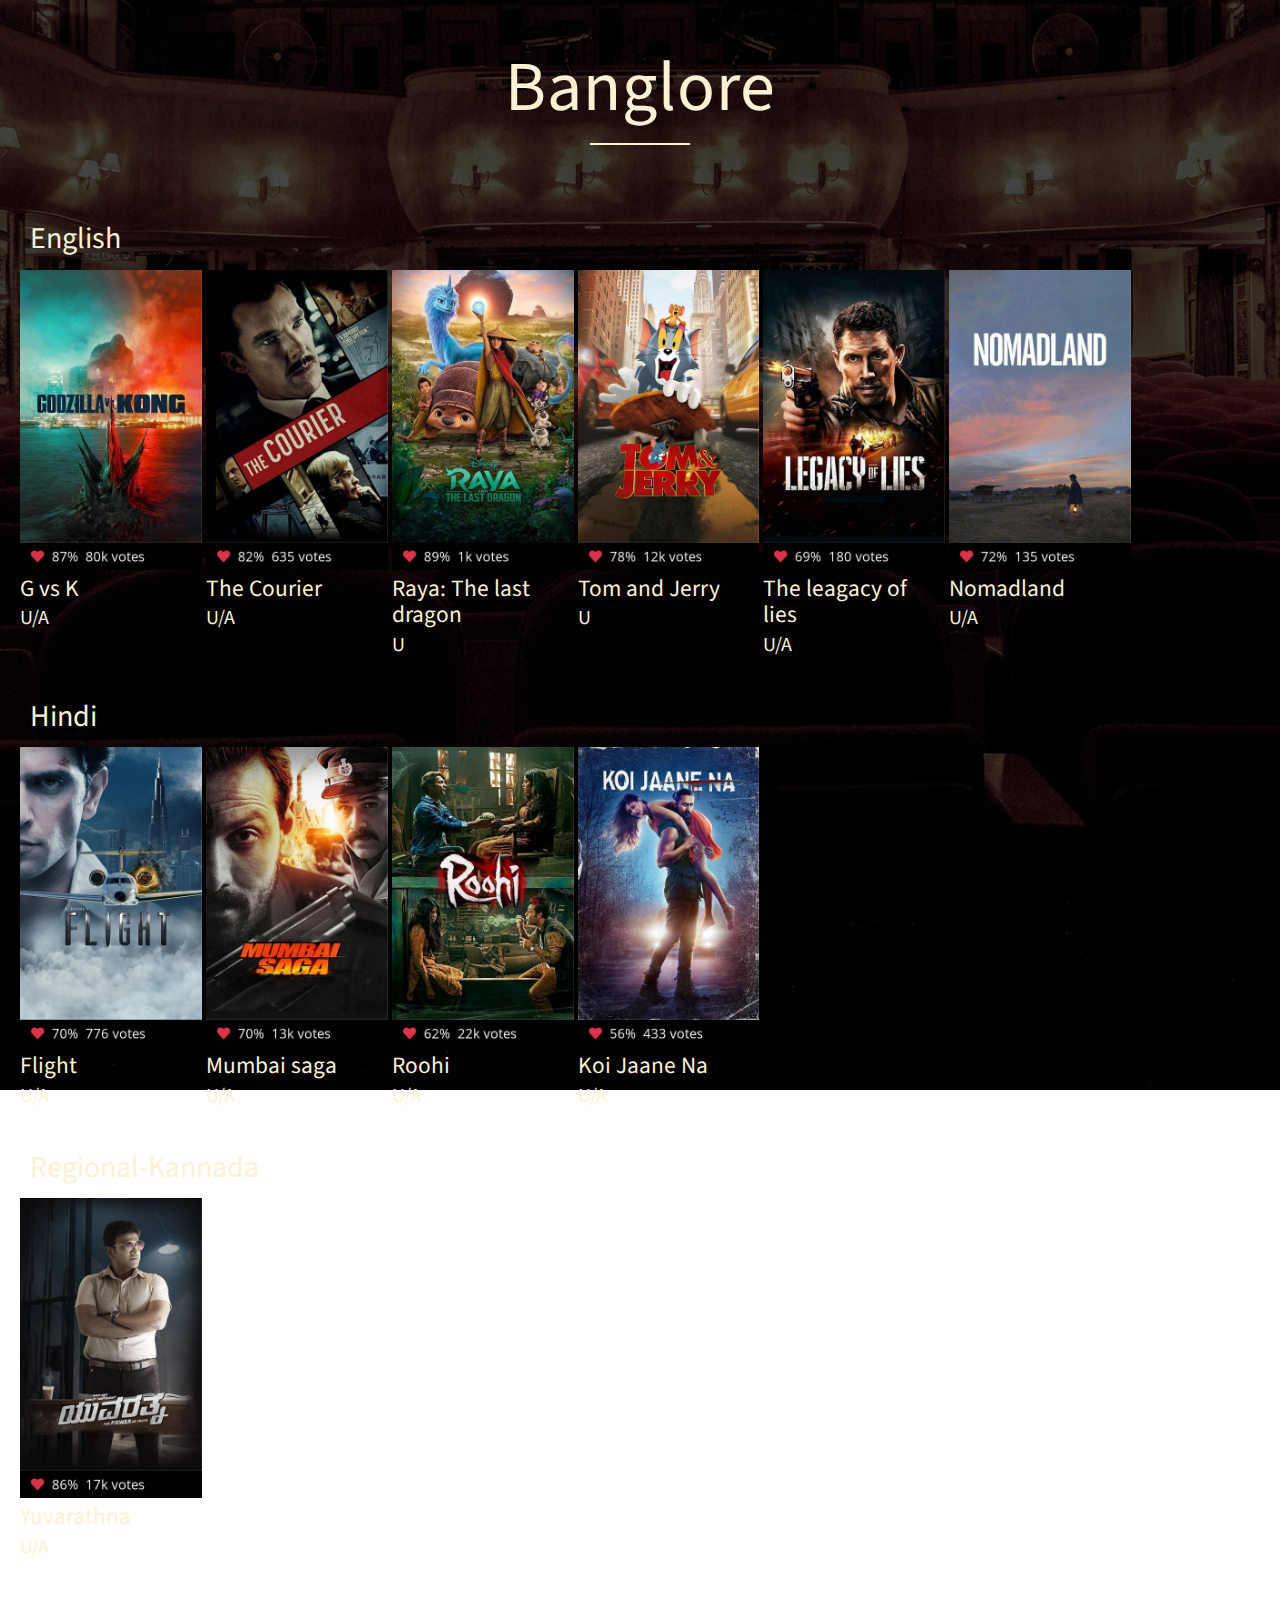
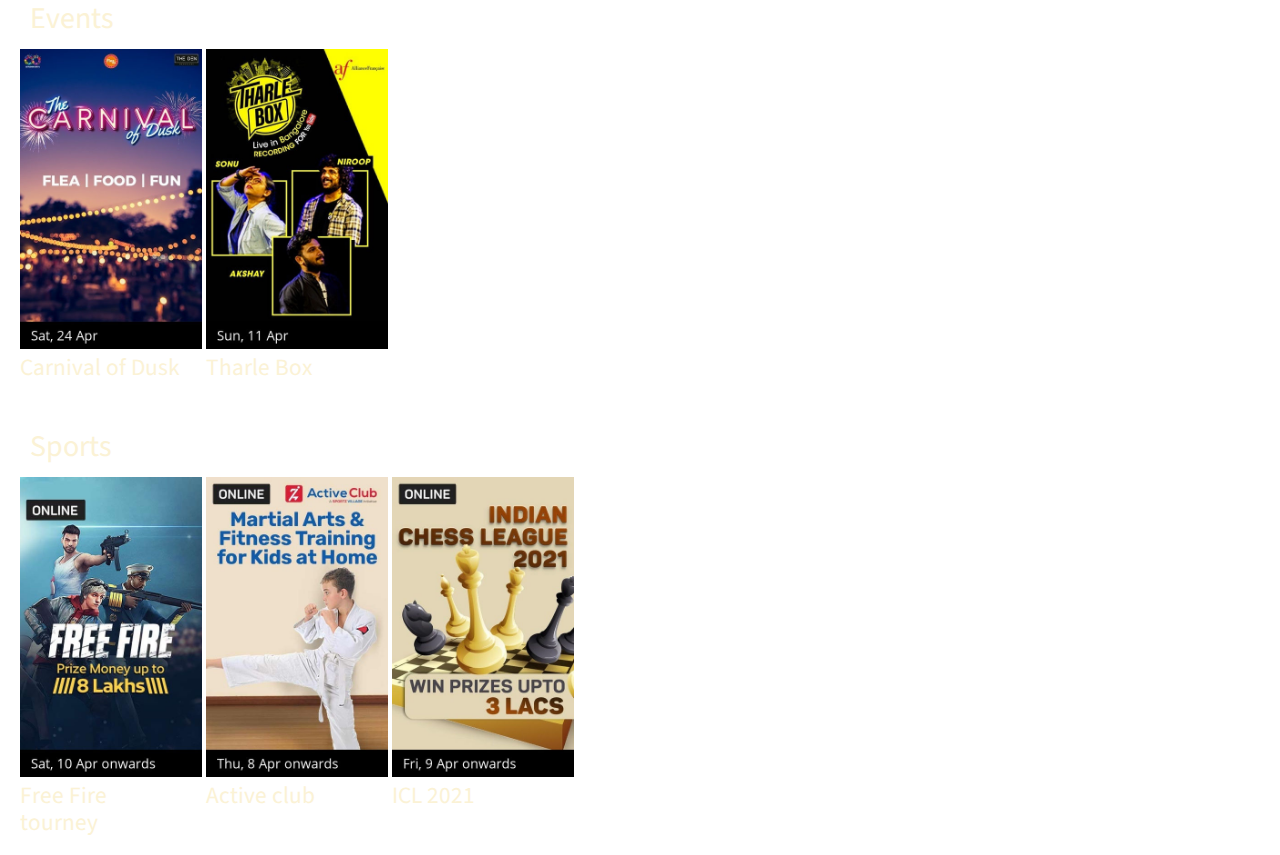
<file: project/ConDescend_bn.html>
<!DOCTYPE html>
<html>
    <head>
        <title>
            ConDescend
        </title>
        <link rel="stylesheet" type="text/css" href="./css/grid.css">
        <link rel="stylesheet" type="text/css" href="./css/normalize.css">
        <link rel="stylesheet" type="text/css" href="./css/Condescend_bn.css">
        <link href="https://fonts.googleapis.com/css2?family=Source+Sans+Pro:ital,wght@1,200;1,400;1,600;1,900&display=swap" rel="stylesheet">
    </head>
    <body>
        <div class="hi">
        <h1>Banglore</h1>
        </div>
        <section class="row">
        <h2>&emsp;English</h2>
        <div class="col span-1-of-7">
            <a href="./ConDescend_sb.html"><img src="./css/img/et00122511-kllrqaqalq-portrait.jpg" class="eng"></a>
            <h3>G vs K</h3><br>
            U/A
        </div>
        <div class="col span-1-of-7">
            <a href="./ConDescend_sb.html"><img src="./css/img/et00137324-ugaglatacq-portrait.jpg" class="eng"></a>
            <h3>The Courier</h3><br>
            U/A
        </div>
        <div class="col span-1-of-7">
            <a href="./ConDescend_sb.html"><img src="./css/img/et00145984-bbfzgadnvz-portrait.jpg" class="eng"></a>
            <h3>Raya: The last dragon</h3><br>
            U
        </div>
        <div class="col span-1-of-7">
            <a href="./ConDescend_sb.html"><img src="./css/img/et00300988-wybgtxuznr-portrait.jpg" class="eng"></a>
            <h3>Tom and Jerry</h3><br>
            U
        </div>
        <div class="col span-1-of-7">
            <a href="./ConDescend_sb.html"><img src="./css/img/et00307569-jbhdcbucfl-portrait.jpg" class="eng"></a>
            <h3>The leagacy of lies</h3><br>
            U/A
        </div>
        <div class="col span-1-of-7">
            <a href="./ConDescend_sb.html"><img src="./css/img/et00308823-hhbwjmutnl-portrait.jpg" class="eng"></a>
            <h3>Nomadland</h3><br>
            U/A
        </div>
        </section>
        <section class="row">
            <h2>
                &emsp;Hindi
            </h2>
            <div class="col span-1-of-7">
                <a href="./ConDescend_sb.html"><img src="./css/img/et00307035-xmurvkxqfw-portrait.jpg" class="eng"></a>
                <h3>Flight</h3><br>
                U/A
            </div>
            <div class="col span-1-of-7">
                <a href="./ConDescend_sb.html"><img src="./css/img/et00105043-unfhlaxnch-portrait.jpg" class="eng"></a>
                <h3>Mumbai saga</h3><br>
                U/A
            </div>
            <div class="col span-1-of-7">
                <a href="./ConDescend_sb.html"><img src="./css/img/et00099813-gzbhpmzunw-portrait.jpg" class="eng"></a>
                <h3>Roohi</h3><br>
                U/A

            </div>
            <div class="col span-1-of-7">
                <a href="./ConDescend_sb.html"><img src="./css/img/et00301894-fuajcgyhjf-portrait.jpg" class="eng"></a>
                <h3>Koi Jaane Na</h3><br>
                U/A
            </div>
        </section>
        <section class="row">
            <h2>
                &emsp;Regional-Kannada
            </h2>
            <div class="col span-1-of-7">
                <a href="./ConDescend_sb.html"><img src="./css/img/y.jpg" class="eng"></a>
                <h3>Yuvarathna</h3><br>
                U/A
            </div>
            
        </section>
        <section class="row">
            <h2>
                &emsp;Events
            </h2>
            <div class="col span-1-of-7">
                <a href="./ConDescend_sb.html"><img src="./css/img/dd.jpg" class="eng"></a>
                <h3>Carnival of Dusk<br>
                
            </div>
            <div class="col span-1-of-7">
                <a href="./ConDescend_sb.html"><img src="./css/img/dd1.jpg" class="eng"></a>
                <h3>Tharle Box</h3><br>
                
            </div>
            
        </section>
        <section class="row">
            <h2>
                &emsp;Sports
            </h2>
            <div class="col span-1-of-7">
                <a href="./ConDescend_sb.html"><img src="./css/img/vv.jpg" class="eng"></a>
                <h3>Free Fire tourney</h3><br>
            </div>
            <div class="col span-1-of-7">
                <a href="./ConDescend_sb.html"><img src="./css/img/vv1.jpg" class="eng"></a>
                <h3>Active club</h3><br>
                
            </div>
            <div class="col span-1-of-7">
                <a href="./ConDescend_sb.html"><img src="./css/img/cc.jpg" class="eng"></a>
                <h3>ICL 2021</h3><br>
                
            </div>
            
        </section>
    </body>
</html>
</file>
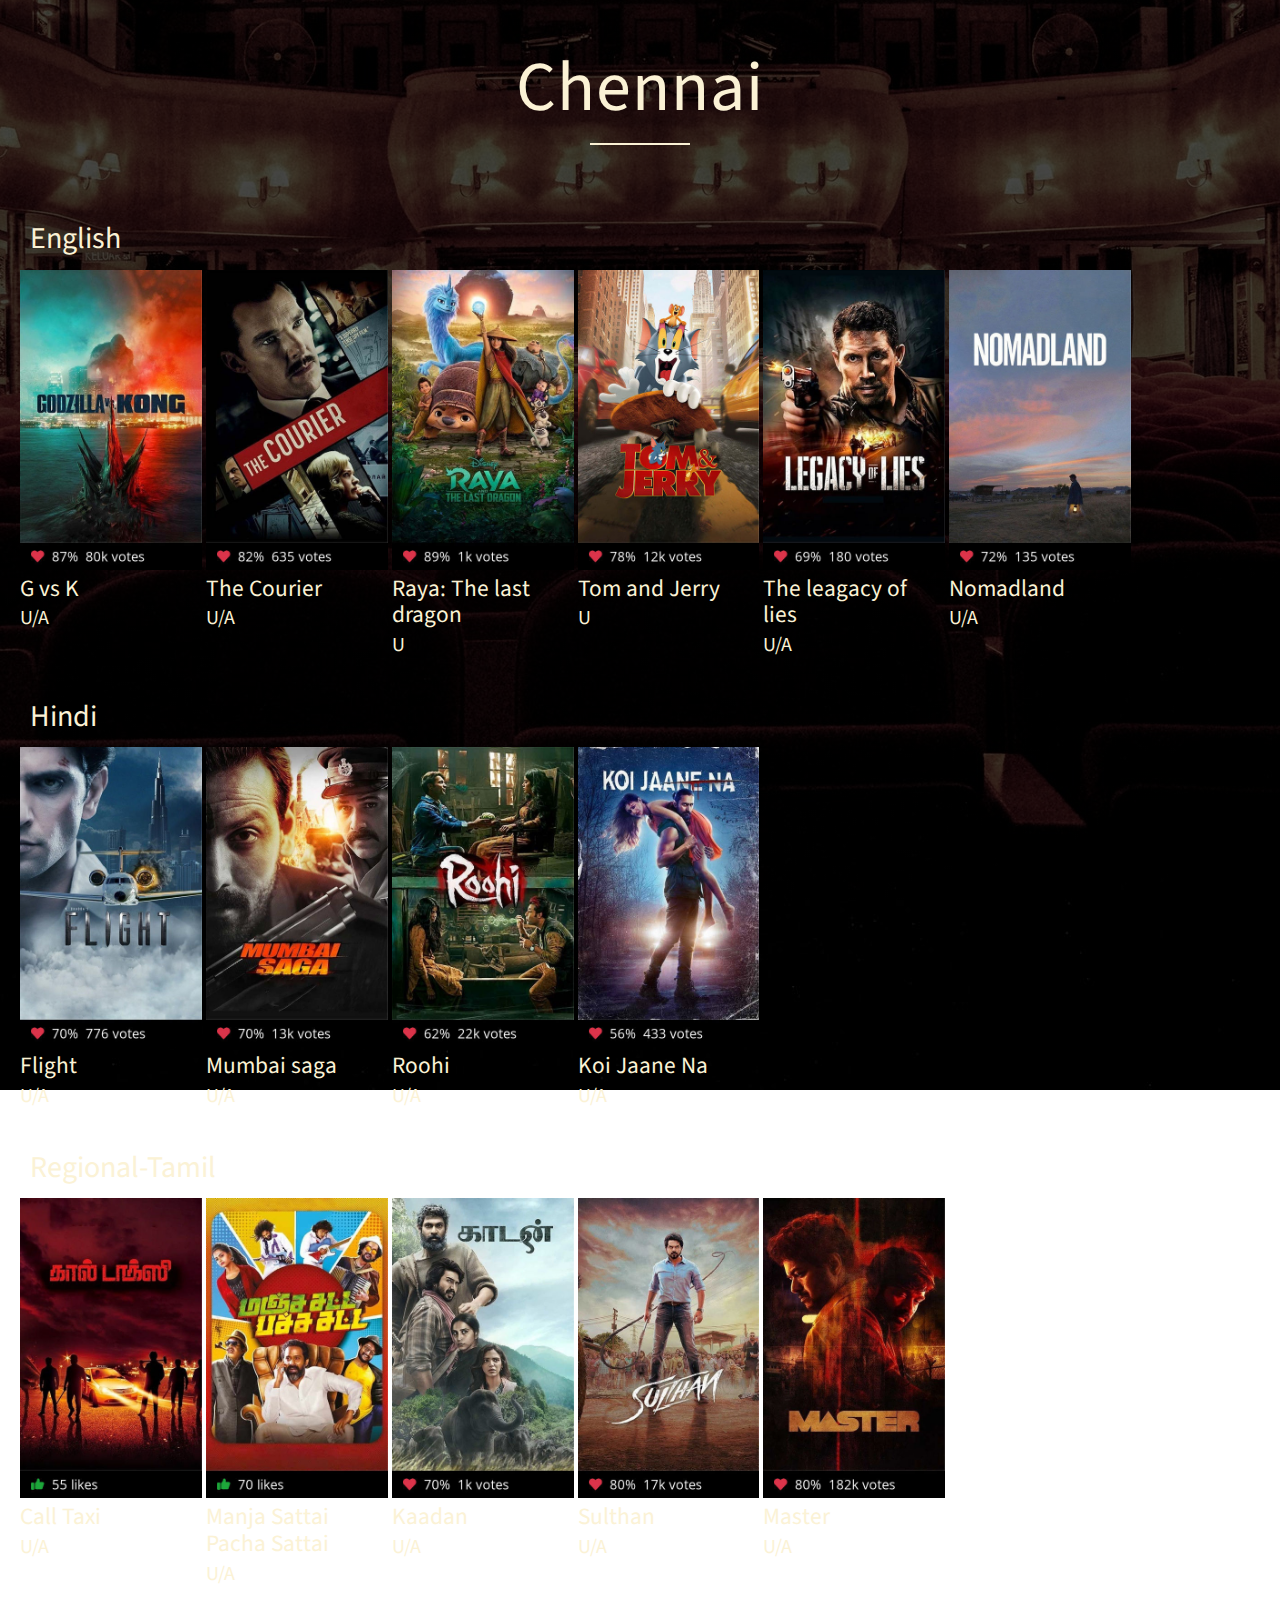
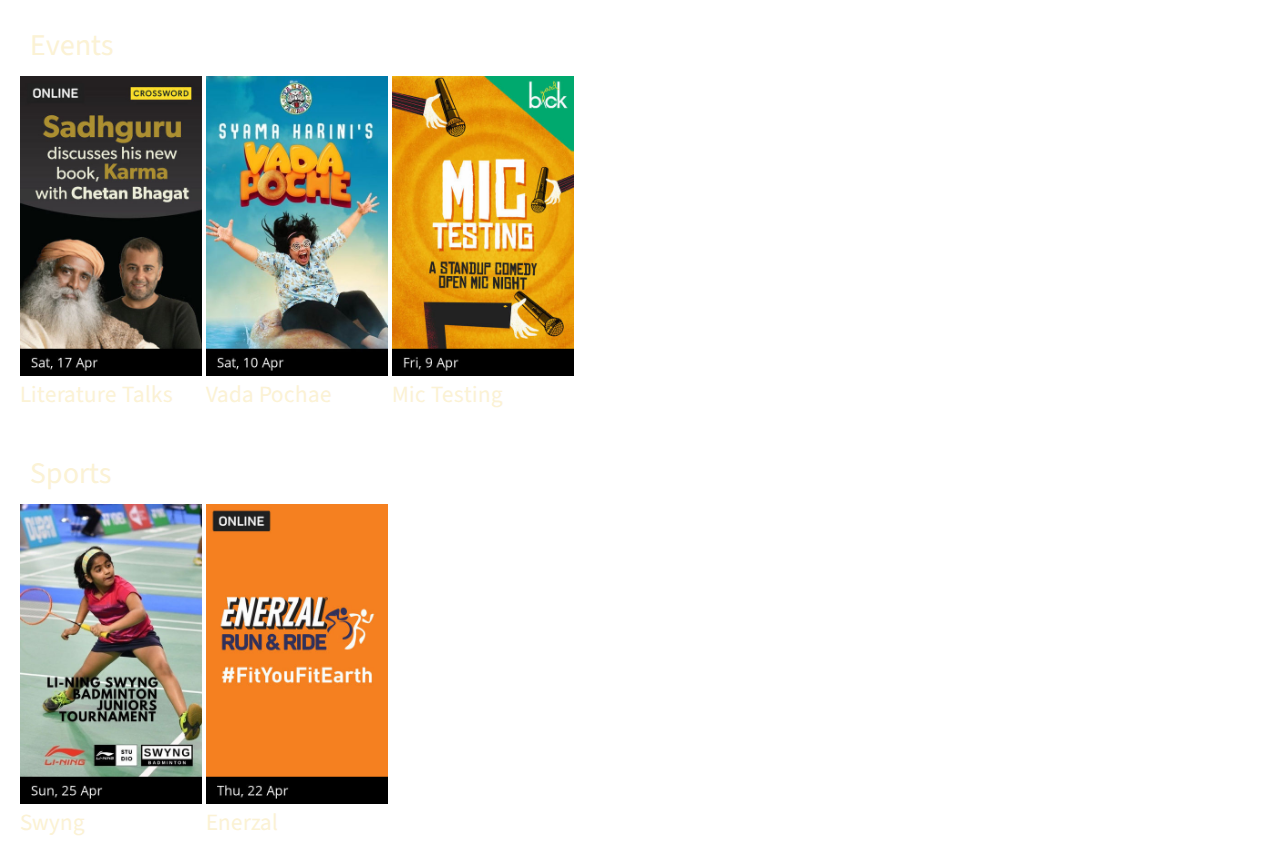
<file: project/ConDescend_ch.html>
<!DOCTYPE html>
<html>
    <head>
        <title>
            ConDescend
        </title>
        <link rel="stylesheet" type="text/css" href="./css/grid.css">
        <link rel="stylesheet" type="text/css" href="./css/normalize.css">
        <link rel="stylesheet" type="text/css" href="./css/Condescend_ch.css">
        <link href="https://fonts.googleapis.com/css2?family=Source+Sans+Pro:ital,wght@1,200;1,400;1,600;1,900&display=swap" rel="stylesheet">
    </head>
    <body>
        <div class="hi">
        <h1>Chennai</h1>
        </div>
        <section class="row">
        <h2>&emsp;English</h2>
        <div class="col span-1-of-7">
            <a href="./ConDescend_sb.html"><img src="./css/img/et00122511-kllrqaqalq-portrait.jpg" class="eng"></a>
            <h3>G vs K</h3><br>
            U/A
        </div>
        <div class="col span-1-of-7">
            <a href="./ConDescend_sb.html"><img src="./css/img/et00137324-ugaglatacq-portrait.jpg" class="eng"></a>
            <h3>The Courier</h3><br>
            U/A
        </div>
        <div class="col span-1-of-7">
            <a href="./ConDescend_sb.html"><img src="./css/img/et00145984-bbfzgadnvz-portrait.jpg" class="eng"></a>
            <h3>Raya: The last dragon</h3><br>
            U
        </div>
        <div class="col span-1-of-7">
            <a href="./ConDescend_sb.html"><img src="./css/img/et00300988-wybgtxuznr-portrait.jpg" class="eng"></a>
            <h3>Tom and Jerry</h3><br>
            U
        </div>
        <div class="col span-1-of-7">
            <a href="./ConDescend_sb.html"><img src="./css/img/et00307569-jbhdcbucfl-portrait.jpg" class="eng"></a>
            <h3>The leagacy of lies</h3><br>
            U/A
        </div>
        <div class="col span-1-of-7">
            <a href="./ConDescend_sb.html"><img src="./css/img/et00308823-hhbwjmutnl-portrait.jpg" class="eng"></a>
            <h3>Nomadland</h3><br>
            U/A
        </div>
        </section>
        <section class="row">
            <h2>
                &emsp;Hindi
            </h2>
            <div class="col span-1-of-7">
                <a href="./ConDescend_sb.html"><img src="./css/img/et00307035-xmurvkxqfw-portrait.jpg" class="eng"></a>
                <h3>Flight</h3><br>
                U/A
            </div>
            <div class="col span-1-of-7">
                <a href="./ConDescend_sb.html"><img src="./css/img/et00105043-unfhlaxnch-portrait.jpg" class="eng"></a>
                <h3>Mumbai saga</h3><br>
                U/A
            </div>
            <div class="col span-1-of-7">
                <a href="./ConDescend_sb.html"><img src="./css/img/et00099813-gzbhpmzunw-portrait.jpg" class="eng"></a>
                <h3>Roohi</h3><br>
                U/A
            </div>
            <div class="col span-1-of-7">
                <a href="./ConDescend_sb.html"><img src="./css/img/et00301894-fuajcgyhjf-portrait.jpg" class="eng"></a>
                <h3>Koi Jaane Na</h3><br>
                U/A
            </div>
        </section>
        <section class="row">
            <h2>
                &emsp;Regional-Tamil
            </h2>
            <div class="col span-1-of-7">
                <a href="./ConDescend_sb.html"><img src="./css/img/4.jpg" class="eng"></a>
                <h3>Call Taxi</h3><br>
                U/A
            </div>
            <div class="col span-1-of-7">
                <a href="./ConDescend_sb.html"><img src="./css/img/3.jpg" class="eng"></a>
                <h3>Manja Sattai Pacha Sattai</h3><br>
                U/A
            </div>
            <div class="col span-1-of-7">
                <a href="./ConDescend_sb.html"><img src="./css/img/2.jpg" class="eng"></a>
                <h3>Kaadan</h3><br>
                U/A
            </div>
            <div class="col span-1-of-7">
                <a href="./ConDescend_sb.html"><img src="./css/img/1.jpg" class="eng"></a>
                <h3>Sulthan</h3><br>
                U/A
            </div>
            <div class="col span-1-of-7">
                <a href="./ConDescend_sb.html"><img src="./css/img/5.jpg" class="eng"></a>
                <h3>Master</h3><br>
                U/A
            </div>
        </section>
        <section class="row">
            <h2>
                &emsp;Events
            </h2>
            <div class="col span-1-of-7">
                <a href="./ConDescend_sb.html"><img src="./css/img/tt.jpg" class="eng"></a>
                <h3>Literature Talks</h3><br>
                
            </div>
            <div class="col span-1-of-7">
                <a href="./ConDescend_sb.html"><img src="./css/img/tt1.jpg" class="eng"></a>
                <h3>Vada Pochae</h3><br>
                
            </div>
            <div class="col span-1-of-7">
                <a href="./ConDescend_sb.html"><img src="./css/img/tt2.jpg" class="eng"></a>
                <h3>Mic Testing</h3><br>
                
            </div>
            
        </section>
        <section class="row">
            <h2>
                &emsp;Sports
            </h2>
            <div class="col span-1-of-7">
                <a href="./ConDescend_sb.html"><img src="./css/img/gg.jpg" class="eng"></a>
                <h3>Swyng</h3><br>
            </div>
            <div class="col span-1-of-7">
                <a href="./ConDescend_sb.html"><img src="./css/img/gg1.jpg" class="eng"></a>
                <h3>Enerzal</h3><br>
                
            </div>
    </body>
</html>
</file>
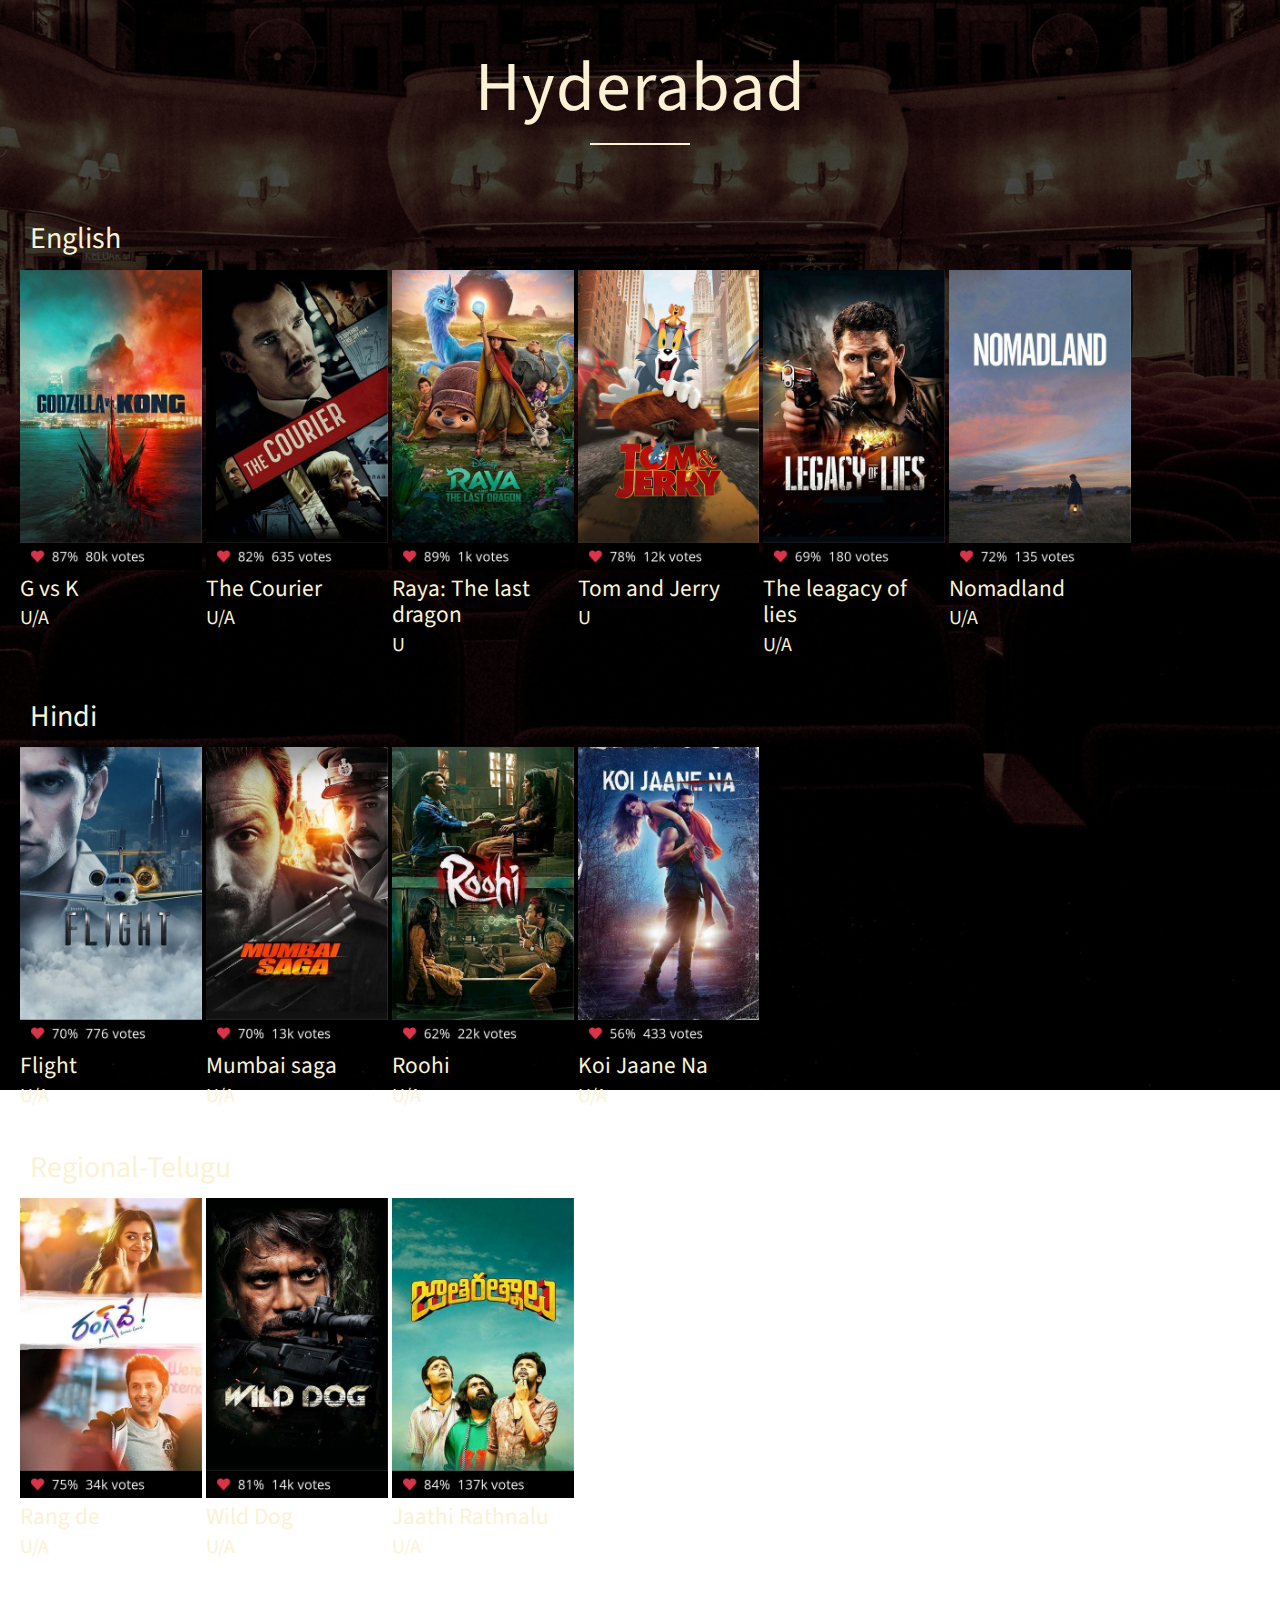
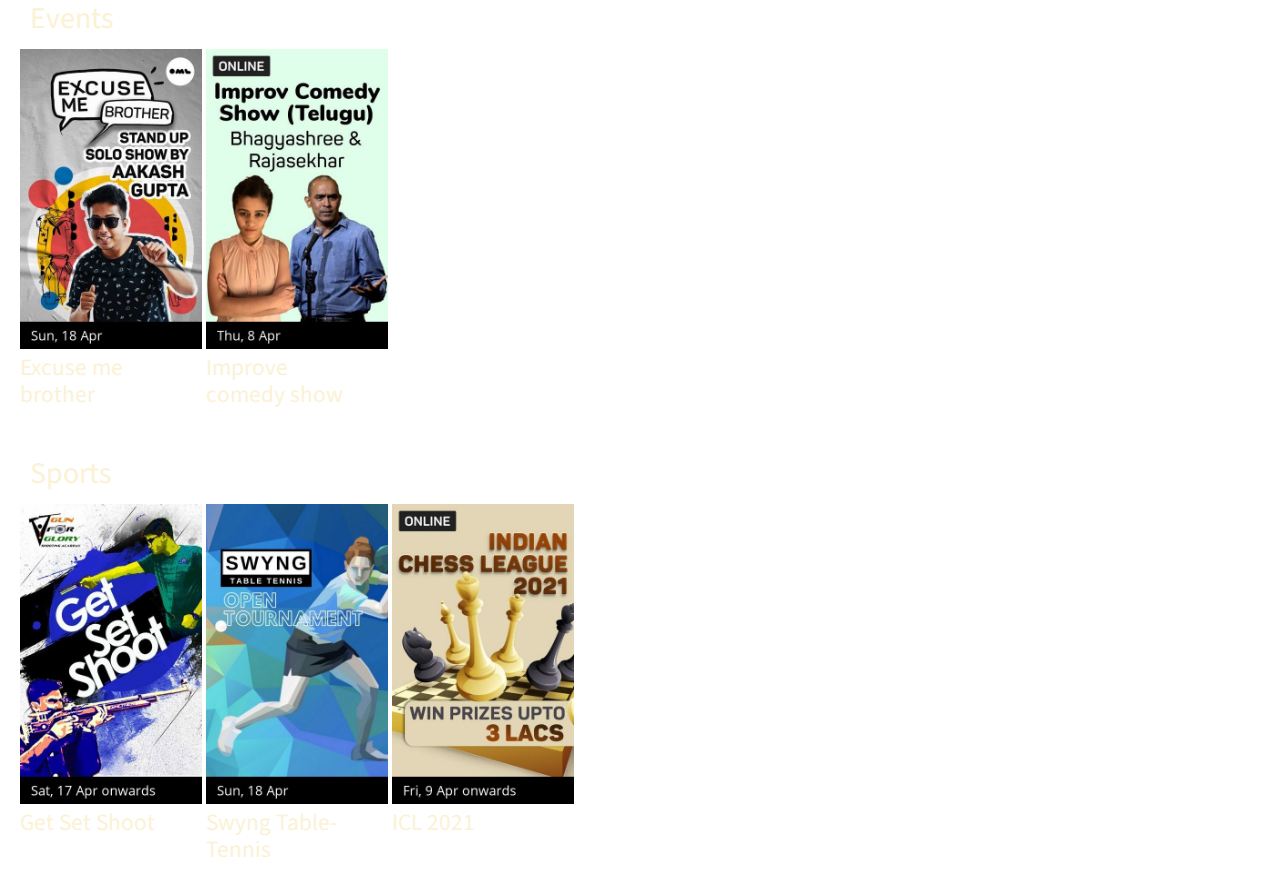
<file: project/Condescend_hy.html>
<!DOCTYPE html>
<html>
    <head>
        <title>
            ConDescend
        </title>
        <link rel="stylesheet" type="text/css" href="./css/grid.css">
        <link rel="stylesheet" type="text/css" href="./css/normalize.css">
        <link rel="stylesheet" type="text/css" href="./css/Condescend_hy.css">
        <link href="https://fonts.googleapis.com/css2?family=Source+Sans+Pro:ital,wght@1,200;1,400;1,600;1,900&display=swap" rel="stylesheet">
    </head>
    <body>
        <div class="hi">
            
        <h1>Hyderabad</h1>
        </div>    
        <section class="row">
        <h2>&emsp;English</h2>
        <div class="col span-1-of-7">
            <a href="./ConDescend_sb.html"><img src="./css/img/et00122511-kllrqaqalq-portrait.jpg" class="eng"></a>
            <h3>G vs K</h3><br>
            U/A
        </div>
        <div class="col span-1-of-7">
            <a href="./ConDescend_sb.html"><img src="./css/img/et00137324-ugaglatacq-portrait.jpg" class="eng"></a>
            <h3>The Courier</h3><br>
            U/A
        </div>
        <div class="col span-1-of-7">
            <a href="./ConDescend_sb.html"><img src="./css/img/et00145984-bbfzgadnvz-portrait.jpg" class="eng"></a>
            <h3>Raya: The last dragon</h3><br>
            U
        </div>
        <div class="col span-1-of-7">
            <a href="./ConDescend_sb.html"><img src="./css/img/et00300988-wybgtxuznr-portrait.jpg" class="eng"></a>
            <h3>Tom and Jerry</h3><br>
            U
        </div>
        <div class="col span-1-of-7">
            <a href="./ConDescend_sb.html"><img src="./css/img/et00307569-jbhdcbucfl-portrait.jpg" class="eng"></a>
            <h3>The leagacy of lies</h3><br>
            U/A
        </div>
        <div class="col span-1-of-7">
            <a href="./ConDescend_sb.html"><img src="./css/img/et00308823-hhbwjmutnl-portrait.jpg" class="eng"></a>
            <h3>Nomadland</h3><br>
            U/A
        </div>
        </section>
        <section class="row">
            <h2>
                &emsp;Hindi
            </h2>
            <div class="col span-1-of-7">
                <a href="./ConDescend_sb.html"><img src="./css/img/et00307035-xmurvkxqfw-portrait.jpg" class="eng"></a>
                <h3>Flight</h3><br>
                U/A
            </div>
            <div class="col span-1-of-7">
                <a href="./ConDescend_sb.html"><img src="./css/img/et00105043-unfhlaxnch-portrait.jpg" class="eng"></a>
                <h3>Mumbai saga</h3><br>
                U/A
            </div>
            <div class="col span-1-of-7">
                <a href="./ConDescend_sb.html"><img src="./css/img/et00099813-gzbhpmzunw-portrait.jpg" class="eng"></a>
                <h3>Roohi</h3><br>
                U/A
            </div>
            <div class="col span-1-of-7">
                <a href="./ConDescend_sb.html"><img src="./css/img/et00301894-fuajcgyhjf-portrait.jpg" class="eng"></a>
                <h3>Koi Jaane Na</h3><br>
                U/A
            </div>
        </section>
        <section class="row">
            <h2>
                &emsp;Regional-Telugu
            </h2>
            <div class="col span-1-of-7">
                <a href="./ConDescend_sb.html"><img src="./css/img/a.jpg" class="eng"></a>
                <h3>Rang de</h3><br>
                U/A
            </div>
            <div class="col span-1-of-7">
                <a href="./ConDescend_sb.html"><img src="./css/img/b.jpg" class="eng"></a>
                <h3>Wild Dog</h3><br>
                U/A
            </div>
            <div class="col span-1-of-7">
                <a href="./ConDescend_sb.html"><img src="./css/img/c.jpg" class="eng"></a>
                <h3>Jaathi Rathnalu</h3><br>
                U/A
            </div>
            
        </section>
        <section class="row">
            <h2>
                &emsp;Events
            </h2>
            <div class="col span-1-of-7">
                <a href="./ConDescend_sb.html"><img src="./css/img/hh.jpg" class="eng"></a>
                <h3>Excuse me brother<br>
                
            </div>
            <div class="col span-1-of-7">
                <a href="./ConDescend_sb.html"><img src="./css/img/hh1.jpg" class="eng"></a>
                <h3>Improve comedy show</h3><br>
                
            </div>
            
        </section>
        <section class="row">
            <h2>
                &emsp;Sports
            </h2>
            <div class="col span-1-of-7">
                <a href="./ConDescend_sb.html"><img src="./css/img/aa.jpg" class="eng"></a>
                <h3>Get Set Shoot</h3><br>
            </div>
            <div class="col span-1-of-7">
                <a href="./ConDescend_sb.html"><img src="./css/img/bb.jpg" class="eng"></a>
                <h3>Swyng Table-Tennis</h3><br>
                
            </div>
            <div class="col span-1-of-7">
                <a href="./ConDescend_sb.html"><img src="./css/img/cc.jpg" class="eng"></a>
                <h3>ICL 2021</h3><br>
                
            </div>
            
        </section>
    </body>
</html>
</file>
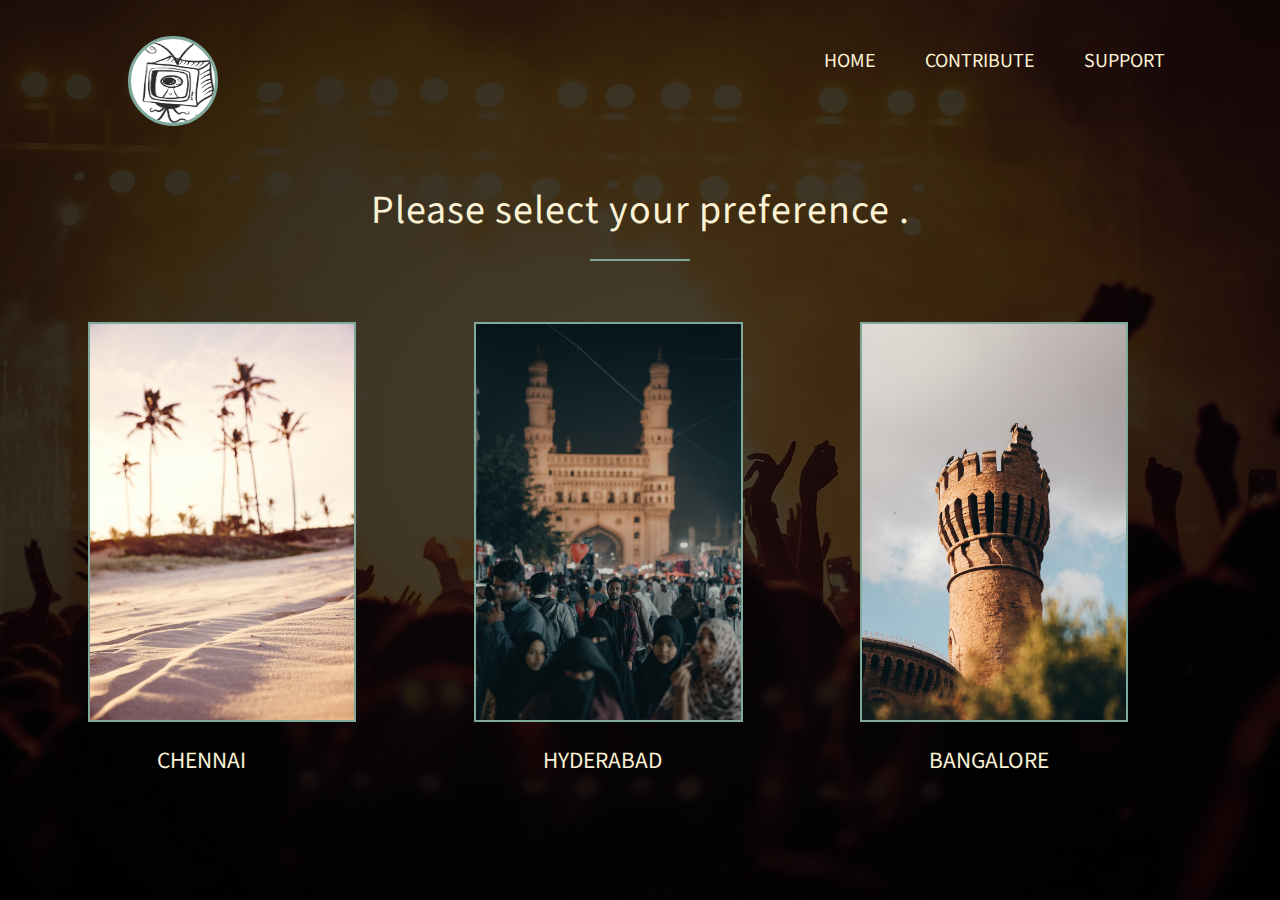
<file: project/locations.html>
<!DOCTYPE html>
<html>
<head>
    <link rel="stylesheet" type="text/css" href="./css/normalize.css">
<link rel="stylesheet" type="text/css" href="./css/locations.css">
<link rel="stylesheet" type="text/css" href="./css/grid.css">
 <link rel="preconnect" href="https://fonts.gstatic.com">
<link rel="preconnect" href="https://fonts.gstatic.com">
<link href="https://fonts.googleapis.com/css2?family=Source+Sans+Pro:ital,wght@1,200;1,400;1,600;1,900&display=swap" rel="stylesheet">
            <title>ConDescend</title>
    </head>
        <body>
                <nav class="row">
                    <img src="./css/img/TV.png" alt="ConDescend logo" class="logo">
                        <ul class="navi">
                            <li><a href="./index.html">home</a></li>
                            <li><a href="https://www.linkedin.com/in/yashwanth-d-53371a1b9/">contribute</a></li>
                            <li><a href="https://www.linkedin.com/in/yashwanth-d-53371a1b9/">support</a></li>
                        </ul>
                </nav>
            <div class="row">     
                <br><br><br><br><br>                         
                <h2>Please select your preference .</h2>
                <div class="col span-1-of-3">
                    <div class="ch">
                    <a href="./ConDescend_ch.html"><img src="./css/img/pexels-nathan-cowley-1151282.jpg" class="chi"></a><br>
                    <h3>&emsp;&emsp;&emsp;CHENNAI</h3>
                    </div>
                </div>
                <div class="col span-1-of-3">
                    <div class="hy">
                    <a href="./Condescend_hy.html"><img src="./css/img/pexels-sangeet-rao-6078899.jpg" class="chi"></a>
                    <h3>&emsp;&emsp;&emsp;HYDERABAD</h3>
                    </div>
                </div>
                <div class="col span-1-of-4">
                    <div class="bn">
                        <a href="./ConDescend_bn.html"><img src="./css/img/pexels-keith-lobo-3290386.jpg" class="chi"></a>
                        <h3>&emsp;&emsp;&emsp;BANGALORE</h3>
                    </div>
                </div>
            </div>           
        
    </body>
</html>
</file>
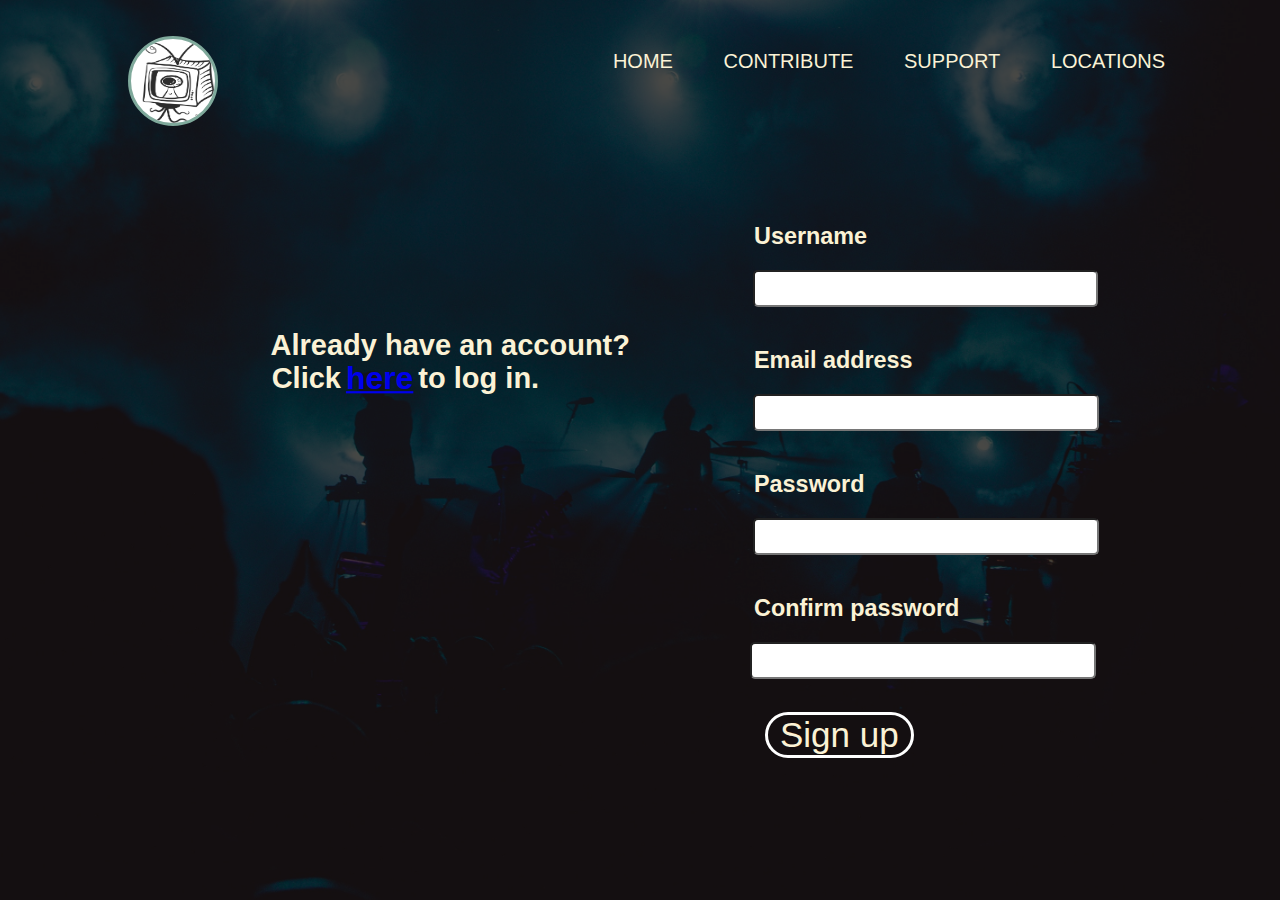
<file: project/sign_in.html>
<!DOCTYPE html>
<html>
<head>
<link rel="stylesheet" type="text/css" href="./css/Sign_in.css">
<link rel="preconnect" href="https://fonts.gstatic.com">
<link rel="preconnect" href="https://fonts.gstatic.com">
<title>ConDescend</title>
</head>
    <body>            
        <nav class="row">
        <img src="./css/img/TV.png" alt="ConDescend logo" class="logo">
            <ul class="navi">
                <li><a href="./index.html">home</a></li>
                <li><a href="https://www.linkedin.com/in/yashwanth-d-53371a1b9/">contribute</a></li>
                <li><a href="https://www.linkedin.com/in/yashwanth-d-53371a1b9/">support</a></li>
                <li><a href="./index.html">Locations</a></li>
            </ul>
        </nav>
        <div class="yo">
            <h2>&emsp;&emsp;&emsp;&emsp;&emsp;&emsp; Already have an account?</h2>
            <h2>&emsp;&emsp;&emsp;&emsp;&emsp;&emsp; Click  <a href="./sign_up.html" class="ht"> here </a>  to log in.</h2>
         </div>
        <div class="first">
            <h3> Username</h3>
            <input class="pi">
            <h3>Email address</h3>
            <input class="email">
            <h3>Password</h3>
            <input class="password" type="password">
            <h3>Confirm password</h3>
            <input class="confirmpassword" type="password">
            <a href="./locations.html" class="con">Sign up</a>
         </div>                      
    </body>
</html>
</file>
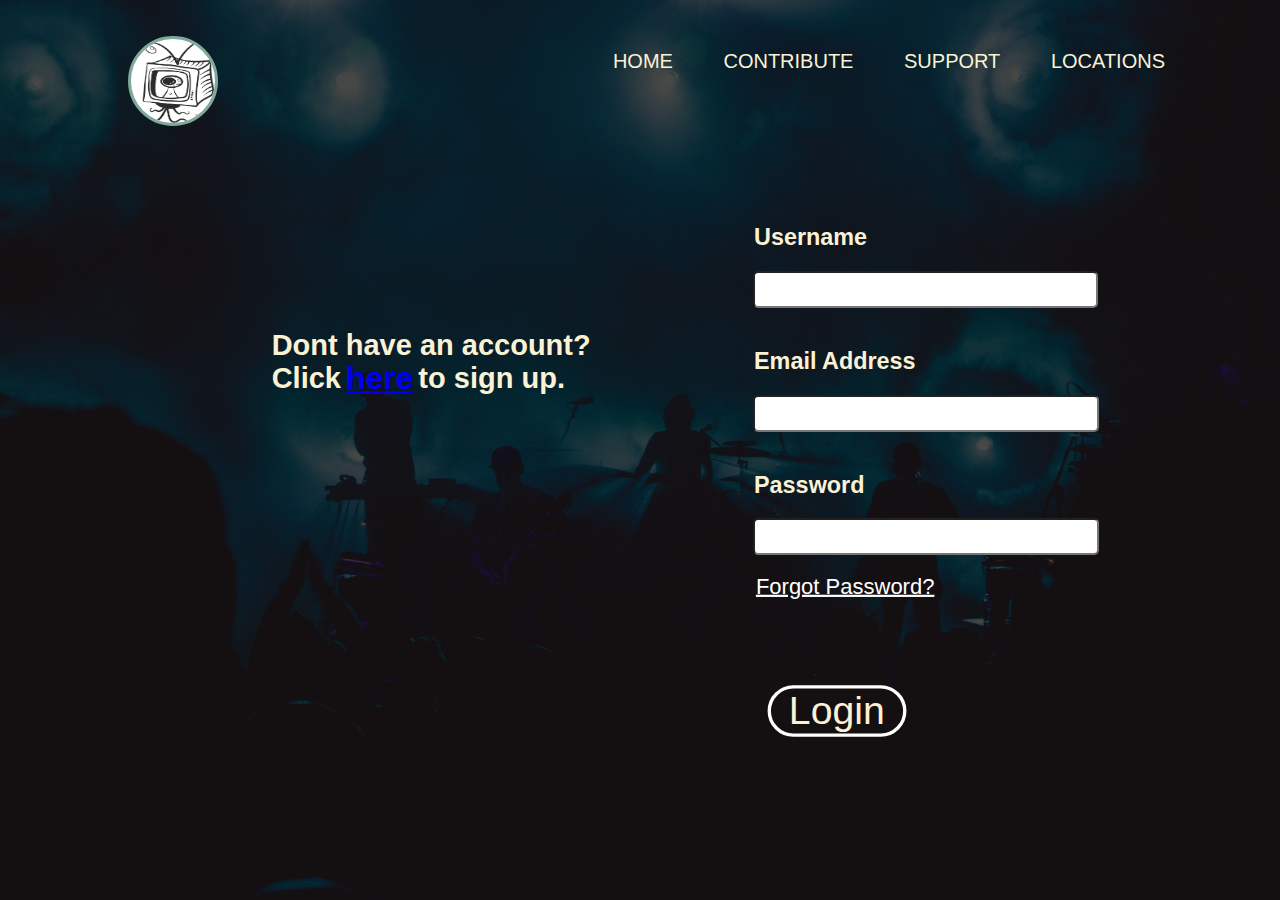
<file: project/sign_up.html>
<!DOCTYPE html>
<html>
<head>
<link rel="stylesheet" type="text/css" href="./css/sign_up.css">
<link rel="stylesheet" type="text/css" href="./css/normalize.css">
<link rel="preconnect" href="https://fonts.gstatic.com">
<link rel="preconnect" href="https://fonts.gstatic.com">
<title>ConDescend</title>
</head>
<body>
    <header>
        <nav class="row">
            <img src="./css/img/TV.png" alt="ConDescend logo" class="logo">
                <ul class="navi">
                    <li><a href="./index.html">home</a></li>
                    <li><a href="https://www.linkedin.com/in/yashwanth-d-53371a1b9/">contribute</a></li>
                    <li><a href="https://www.linkedin.com/in/yashwanth-d-53371a1b9/">support</a></li>
                    <li><a href="./index.html">Locations</a></li>
                </ul>
        </nav>
<div class="yo">
    <h2>&emsp;&emsp;&emsp;&emsp;&emsp;&emsp; Dont have an account?</h2>
    <h2>&emsp;&emsp;&emsp;&emsp;&emsp;&emsp; Click <a href="./sign_in.html" class="ht"> here </a> to sign up.</h2>
</div>
<div class="first">                          
    <h3> Username</h3>
    <input class="pi">       
    <h3>Email Address</h3>
    <input class="email">
    <h3>Password</h3>
    <input type="password" class="password">
    <a href="#" class="forg">Forgot Password?</a><br>
    <a href="./locations.html"class="con">Login </a>
</div>
</header>
</body>
</html>
</file>
<file: project/css/grid.css>
/*  SECTIONS  ============================================================================= */

.section {
	clear: both;
	padding: 0px;
	margin: 0px;
}

/*  GROUPING  ============================================================================= */

.row {
    zoom: 1; /* For IE 6/7 (trigger hasLayout) */
}

.row:before,
.row:after {
    content:"";
    display:table;
}
.row:after {
    clear:both;
}

/*  GRID COLUMN SETUP   ==================================================================== */

.col {
	display: block;
	float:left;
	margin: 1% 0 1% 1.6%;
}

.col:first-child { margin-left: 0; } /* all browsers except IE6 and lower */


/*  REMOVE MARGINS AS ALL GO FULL WIDTH AT 480 PIXELS */

@media only screen and (max-width: 480px) {
	.col { 
		/*margin: 1% 0 1% 0%;*/
        margin: 0;
	}
}


/*  GRID OF TWO   ============================================================================= */


.span-2-of-2 {
	width: 100%;
}

.span-1-of-2 {
	width: 49.2%;
}

/*  GO FULL WIDTH AT LESS THAN 480 PIXELS */

@media only screen and (max-width: 480px) {
	.span-2-of-2 {
		width: 100%; 
	}
	.span-1-of-2 {
		width: 100%; 
	}
}


/*  GRID OF THREE   ============================================================================= */

	
.span-3-of-3 {
	width: 100%; 
}

.span-2-of-3 {
	width: 66.13%; 
}

.span-1-of-3 {
	width: 32.26%; 
}


/*  GO FULL WIDTH AT LESS THAN 480 PIXELS */

@media only screen and (max-width: 480px) {
	.span-3-of-3 {
		width: 100%; 
	}
	.span-2-of-3 {
		width: 100%; 
	}
	.span-1-of-3 {
		width: 100%;
	}
}

/*  GRID OF FOUR   ============================================================================= */

	
.span-4-of-4 {
	width: 100%; 
}

.span-3-of-4 {
	width: 74.6%; 
}

.span-2-of-4 {
	width: 49.2%; 
}

.span-1-of-4 {
	width: 23.8%; 
}


/*  GO FULL WIDTH AT LESS THAN 480 PIXELS */

@media only screen and (max-width: 480px) {
	.span-4-of-4 {
		width: 100%; 
	}
	.span-3-of-4 {
		width: 100%; 
	}
	.span-2-of-4 {
		width: 100%; 
	}
	.span-1-of-4 {
		width: 100%; 
	}
}


/*  GRID OF FIVE   ============================================================================= */

	
.span-5-of-5 {
	width: 100%;
}

.span-4-of-5 {
  	width: 79.68%; 
}

.span-3-of-5 {
  	width: 59.36%; 
}

.span-2-of-5 {
  	width: 39.04%;
}

.span-1-of-5 {
  	width: 18.72%;
}


/*  GO FULL WIDTH AT LESS THAN 480 PIXELS */

@media only screen and (max-width: 480px) {
	.span-5-of-5 {
		width: 100%; 
	}
	.span-4-of-5 {
		width: 100%; 
	}
	.span-3-of-5 {
		width: 100%; 
	}
	.span-2-of-5 {
		width: 100%; 
	}
	.span-1-of-5 {
		width: 100%; 
	}
}


/*  GRID OF SIX   ============================================================================= */


.span-6-of-6 {
	width: 100%;
}

.span-5-of-6 {
  	width: 83.06%;
}

.span-4-of-6 {
  	width: 66.13%;
}

.span-3-of-6 {
  	width: 49.2%;
}

.span-2-of-6 {
  	width: 32.26%;
}

.span-1-of-6 {
  	width: 15.33%;
}


/*  GO FULL WIDTH AT LESS THAN 480 PIXELS */

@media only screen and (max-width: 480px) {
	.span-6-of-6 {
		width: 100%; 
	}
	.span-5-of-6 {
		width: 100%; 
	}
	.span-4-of-6 {
		width: 100%; 
	}
	.span-3-of-6 {
		width: 100%; 
	}
	.span-2-of-6 {
		width: 100%; 
	}
	.span-1-of-6 {
		width: 100%; 
	}
}



/*  GRID OF SEVEN   ============================================================================= */


.span-7-of-7 {
	width: 100%;
}

.span-6-of-7 {
	width: 85.48%;
}

.span-5-of-7 {
  	width: 70.97%;
}

.span-4-of-7 {
  	width: 56.45%;
}

.span-3-of-7 {
  	width: 41.94%;
}

.span-2-of-7 {
  	width: 27.42%;
}

.span-1-of-7 {
  	width: 12.91%;
}


/*  GO FULL WIDTH AT LESS THAN 480 PIXELS */

@media only screen and (max-width: 480px) {
	.span-7-of-7 {
		width: 100%; 
	}
	.span-6-of-7 {
		width: 100%; 
	}
	.span-5-of-7 {
		width: 100%; 
	}
	.span-4-of-7 {
		width: 100%; 
	}
	.span-3-of-7 {
		width: 100%; 
	}
	.span-2-of-7 {
		width: 100%; 
	}
	.span-1-of-7 {
		width: 100%; 
	}
}


/*  GRID OF EIGHT   ============================================================================= */

	
.span-8-of-8 {
	width: 100%;
}

.span-7-of-8 {
	width: 87.3%; 
}

.span-6-of-8 {
	width: 74.6%; 
}

.span-5-of-8 {
	width: 61.9%; 
}

.span-4-of-8 {
	width: 49.2%; 
}

.span-3-of-8 {
	width: 36.5%;
}

.span-2-of-8 {
	width: 23.8%; 
}

.span-1-of-8 {
	width: 11.1%; 
}


/*  GO FULL WIDTH AT LESS THAN 480 PIXELS */

@media only screen and (max-width: 480px) {
	.span-8-of-8 {
		width: 100%; 
	}
	.span-7-of-8 {
		width: 100%; 
	}
	.span-6-of-8 {
		width: 100%; 
	}
	.span-5-of-8 {
		width: 100%; 
	}
	.span-4-of-8 {
		width: 100%; 
	}
	.span-3-of-8 {
		width: 100%; 
	}
	.span-2-of-8 {
		width: 100%; 
	}
	.span-1-of-8 {
		width: 100%; 
	}
}


/*  GRID OF NINE   ============================================================================= */


.span-9-of-9 {
	width: 100%;
}

.span-8-of-9 {
	width: 88.71%;
}

.span-7-of-9 {
	width: 77.42%; 
}

.span-6-of-9 {
	width: 66.13%; 
}

.span-5-of-9 {
	width: 54.84%; 
}

.span-4-of-9 {
	width: 43.55%; 
}

.span-3-of-9 {
	width: 32.26%;
}

.span-2-of-9 {
	width: 20.97%; 
}

.span-1-of-9 {
	width: 9.68%; 
}


/*  GO FULL WIDTH AT LESS THAN 480 PIXELS */

@media only screen and (max-width: 480px) {
	.span-9-of-9 {
		width: 100%; 
	}
	.span-8-of-9 {
		width: 100%; 
	}
	.span-7-of-9 {
		width: 100%; 
	}
	.span-6-of-9 {
		width: 100%; 
	}
	.span-5-of-9 {
		width: 100%; 
	}
	.span-4-of-9 {
		width: 100%; 
	}
	.span-3-of-9 {
		width: 100%; 
	}
	.span-2-of-9 {
		width: 100%; 
	}
	.span-1-of-9 {
		width: 100%; 
	}
}


/*  GRID OF TEN   ============================================================================= */


.span-10-of-10 {
	width: 100%;
}

.span-9-of-10 {
	width: 89.84%;
}

.span-8-of-10 {
	width: 79.68%;
}

.span-7-of-10 {
	width: 69.52%; 
}

.span-6-of-10 {
	width: 59.36%; 
}

.span-5-of-10 {
	width: 49.2%; 
}

.span-4-of-10 {
	width: 39.04%; 
}

.span-3-of-10 {
	width: 28.88%;
}

.span-2-of-10 {
	width: 18.72%; 
}

.span-1-of-10 {
	width: 8.56%; 
}


/*  GO FULL WIDTH AT LESS THAN 480 PIXELS */

@media only screen and (max-width: 480px) {
	.span-10-of-10 {
		width: 100%; 
	}
	.span-9-of-10 {
		width: 100%; 
	}
	.span-8-of-10 {
		width: 100%; 
	}
	.span-7-of-10 {
		width: 100%; 
	}
	.span-6-of-10 {
		width: 100%; 
	}
	.span-5-of-10 {
		width: 100%; 
	}
	.span-4-of-10 {
		width: 100%; 
	}
	.span-3-of-10 {
		width: 100%; 
	}
	.span-2-of-10 {
		width: 100%; 
	}
	.span-1-of-10 {
		width: 100%; 
	}
}


/*  GRID OF ELEVEN   ============================================================================= */

.span-11-of-11 {
	width: 100%;
}

.span-10-of-11 {
	width: 90.76%;
}

.span-9-of-11 {
	width: 81.52%;
}

.span-8-of-11 {
	width: 72.29%;
}

.span-7-of-11 {
	width: 63.05%; 
}

.span-6-of-11 {
	width: 53.81%; 
}

.span-5-of-11 {
	width: 44.58%; 
}

.span-4-of-11 {
	width: 35.34%; 
}

.span-3-of-11 {
	width: 26.1%;
}

.span-2-of-11 {
	width: 16.87%; 
}

.span-1-of-11 {
	width: 7.63%; 
}


/*  GO FULL WIDTH AT LESS THAN 480 PIXELS */

@media only screen and (max-width: 480px) {
	.span-11-of-11 {
		width: 100%; 
	}
	.span-10-of-11 {
		width: 100%; 
	}
	.span-9-of-11 {
		width: 100%; 
	}
	.span-8-of-11 {
		width: 100%; 
	}
	.span-7-of-11 {
		width: 100%; 
	}
	.span-6-of-11 {
		width: 100%; 
	}
	.span-5-of-11 {
		width: 100%; 
	}
	.span-4-of-11 {
		width: 100%; 
	}
	.span-3-of-11 {
		width: 100%; 
	}
	.span-2-of-11 {
		width: 100%; 
	}
	.span-1-of-11 {
		width: 100%; 
	}
}


/*  GRID OF TWELVE   ============================================================================= */

.span-12-of-12 {
	width: 100%;
}

.span-11-of-12 {
	width: 91.53%;
}

.span-10-of-12 {
	width: 83.06%;
}

.span-9-of-12 {
	width: 74.6%;
}

.span-8-of-12 {
	width: 66.13%;
}

.span-7-of-12 {
	width: 57.66%; 
}

.span-6-of-12 {
	width: 49.2%; 
}

.span-5-of-12 {
	width: 40.73%; 
}

.span-4-of-12 {
	width: 32.26%; 
}

.span-3-of-12 {
	width: 23.8%;
}

.span-2-of-12 {
	width: 15.33%; 
}

.span-1-of-12 {
	width: 6.86%; 
}


/*  GO FULL WIDTH AT LESS THAN 480 PIXELS */

@media only screen and (max-width: 480px) {
	.span-12-of-12 {
		width: 100%; 
	}
	.span-11-of-12 {
		width: 100%; 
	}
	.span-10-of-12 {
		width: 100%; 
	}
	.span-9-of-12 {
		width: 100%; 
	}
	.span-8-of-12 {
		width: 100%; 
	}
	.span-7-of-12 {
		width: 100%; 
	}
	.span-6-of-12 {
		width: 100%; 
	}
	.span-5-of-12 {
		width: 100%; 
	}
	.span-4-of-12 {
		width: 100%; 
	}
	.span-3-of-12 {
		width: 100%; 
	}
	.span-2-of-12 {
		width: 100%; 
	}
	.span-1-of-12 {
		width: 100%; 
	}
}
</file>
<file: project/css/Condescend_bn.css>
* {
    margin: 0;
    padding: 0;
    box-sizing: border-box;
    
}
body {
    background-image:linear-gradient(rgba(0, 0, 0, 0.726),rgba(0, 0, 0, 0.726)) , url("./img/pexels-donald-tong-109669.jpg");
    background-repeat: no-repeat;
    background-attachment: fixed;
    height: 100vh;
    background-position: center;
      
}

html {
    font-family: 'Source Sans Pro', sans-serif;
    text-rendering: optimizeLegibility;
    font-weight: 400;
    font-size: 20px;
    color: #FBF2D5;
    
    
}

h1 {

    font-size: 70px;
    font-weight: 400;
    letter-spacing: 1px;
    text-align: center;
    
}
h1:after{
    display: block;
    background-color: #FBF2D5;
    height: 2px;
    width: 100px;
    content: '  ';
    margin: 0 auto;
    margin-top: 15px;
    margin-bottom: 25px;
}

h2{
    
    font-weight: 400;
    font-size: 30px;
    margin-top: 30px;
}

.eng{
    height: 300px;
    width: auto;
    
}
.row {
    max-width: 1500px;
    margin: 0 auto;

}
h3{
    font-weight: 400;
    margin-bottom: 5px;
    display: inline-block;
    justify-content: center;
}
.hi{
    padding-top: 1px;
 }
</file>
<file: project/css/Condescend_ch.css>
* {
    margin: 0;
    padding: 0;
    box-sizing: border-box;
    
}
body {
    background-image:linear-gradient(rgba(0, 0, 0, 0.726),rgba(0, 0, 0, 0.726)) , url("./img/pexels-donald-tong-109669.jpg");
    background-repeat: no-repeat;
    background-attachment: fixed;
    height: 100vh;
    background-position: center;
      
}

html {
    font-family: 'Source Sans Pro', sans-serif;
    text-rendering: optimizeLegibility;
    font-weight: 400;
    font-size: 20px;
    color: #FBF2D5; 
}

h1 {
    font-size: 70px;
    font-weight: 400;
    letter-spacing: 1px;
    text-align: center;
    
}
h1:after{
    display: block;
    background-color: #FBF2D5;
    height: 2px;
    width: 100px;
    content: '  ';
    margin: 0 auto;
    margin-top: 15px;
    margin-bottom: 25px;
}

h2{
    
    font-weight: 400;
    font-size: 30px;
    margin-top: 30px;
}

.eng{
    height: 300px;
    width: auto;
    
}
.row {
    max-width: 1500px;
    margin: 0 auto;

}
h3{
    font-weight: 400;
    margin-bottom: 5px;
    display: inline-block;
    justify-content: center;
}
.hi{
    padding-top: 1px;
 }
</file>
<file: project/css/Condescend_hy.css>
* {
    margin: 0;
    padding: 0;
    box-sizing: border-box;
}
    
body {
    background-image:linear-gradient(rgba(0, 0, 0, 0.726),rgba(0, 0, 0, 0.726)) , url("./img/pexels-donald-tong-109669.jpg");
    background-repeat: no-repeat;
    background-attachment: fixed;
    height: 100vh;
    background-position: center;
      
}
    


html {
    font-family: 'Source Sans Pro', sans-serif;
    text-rendering: optimizeLegibility;
    font-weight: 400;
    font-size: 20px;
    color: #FBF2D5;
    
    
}

h1 {
    
    font-size: 70px;
    font-weight: 400;
    letter-spacing: 1px;
    text-align: center;
    
}
h1:after{
    display: block;
    background-color: #FBF2D5;
    height: 2px;
    width: 100px;
    content: '  ';
    margin: 0 auto;
    margin-top: 15px;
    margin-bottom: 25px;
}

h2{
    
    font-weight: 400;
    font-size: 30px;
    margin-top: 30px;
}

.eng{
    height: 300px;
    width: auto;
    
}
.row {
    max-width: 1500px;
    margin: 0 auto;

}
h3{
    font-weight: 400;
    margin-bottom: 5px;
    display: inline-block;
    justify-content: center;
}

.hi{
   padding-top: 1px;
}
</file>
<file: project/css/locations.css>
* {
    margin: 0;
    padding: 0;
    box-sizing: border-box;
    
}

html {
    font-family: 'Source Sans Pro', sans-serif;
    text-rendering: optimizeLegibility;
    font-weight: 400;
    font-size: 20px;
    color: #FBF2D5;
    
    
}
body {
    background-image:linear-gradient(rgba(0, 0, 0, 0.726),rgba(0, 0, 0, 0.726)) , url("./img/pexels-vishnu-r-nair-1105666\ \(1\).jpg");
    background-repeat: no-repeat;
    background-attachment: fixed;
    height: 100vh;
    background-position: center;
      
}
.row{
    max-width: 1140px;
    margin: 0 auto;
}
.logo {
    height: 90px;
    width: 90px;
    background-color: #fff;
    border-radius: 100%;
    position: absolute;
    left: 10%;
    top: 4%;
    border: 3px solid #7FA99B;
}

.navi {
    float: right;
    list-style: none;
    margin-top: 50px;
    transition: border-bottom 0.9s;
    margin-right:40px
}

.navi li a:link,
.navi li a:visited {
    text-decoration: none;
    color: #FBF2D5;
    word-spacing: 1px;
    text-transform: uppercase;
    padding: 5px;  
    border-bottom: 0px solid transparent;
    transition: border-bottom 0.2s;
}

.navi li {
    display: inline-block;
    margin-left: 10px;
    margin-left: 35px;
}

.navi li a:hover, 
.navi li a:active{
    border-bottom: 2px solid #7FA99B;
}


h2{
    text-align: center;
    margin: 0;
    font-size: 40px;
    font-weight: 400;
    letter-spacing: 1px;
    margin-bottom: 50px;
}
h2:after{
    display: block;
    background-color: #7FA99B;
    height: 2px;
    width: 100px;
    content: '  ';
    margin: 0 auto;
    margin-top: 25px;
    margin-bottom: 25px;
}
h3{ 
    margin-top: 20px;
    margin-bottom: 40PX;
    font-weight: 400;
}


.chi{
    height: 400px;
    width: auto;
    border: 2px solid #7FA99B;
}
</file>
<file: project/css/Sign_in.css>
*{
    margin: 0;
    padding: 0;
    box-sizing: border-box;
    
}

html {
    font-family: 'Source Sans Pro', sans-serif;
    text-rendering: optimizeLegibility;
    font-weight: 400;
    font-size: 20px;
    color: #FBF2D5;
    margin: 0 auto;
    
    
}
.row{
    max-width: 1140px;
    margin: 0 auto;
}
body {
    background-image:linear-gradient(rgba(0, 0, 0, 0.7),rgba(0, 0, 0, 0.7)) , url(./img/fa.jpg);
    height: 100vh;
    background-size: cover;
    background-position: center;
}
.first{
    margin-top:-15%;
    float: left;
    margin-left:50%;
    width: 650px;
    height: 600px;
   
    

}

.con{
    margin-top: 90px;
    margin-left:125px;
    text-decoration: none;
    color: #FBF2D5;
    font-size: 35px;
    border-radius: 50px;
    display: inline-block;
    background-color:transparent;
    border: 3px solid #FFFFFF;
    padding: 0 12px; 
}

h3{
    margin-left:114px;
    margin-top: 20px;
}
h2{
    
    
    font-size:29px;
    
}
.logo {
    height: 90px;
    width: 90px;
    background-color: #fff;
    border-radius: 100%;
    position: absolute;
    left: 10%;
    top: 4%;
    border: 3px solid #7FA99B;
}

.navi {
    float: right;
    list-style: none;
    margin-top: 50px;
    transition: border-bottom 0.9s;
    margin-right:40px;
}

.navi li a:link,
.navi li a:visited {
    text-decoration: none;
    color: #FBF2D5;
    word-spacing: 1px;
    text-transform: uppercase;
    padding: 5px;  
    border-bottom: 0px solid transparent;
    transition: border-bottom 0.2s;
}

.navi li {
    display: inline-block;
    margin-left: 10px;
    margin-left: 35px;
}

.navi li a:hover, 
.navi li a:active{
    border-bottom: 2px solid #7FA99B;
}
.pi{
    width: 345px;
    height: 37px;
    margin: 20px;
    margin-left: 113px;
     border-radius: 5px;
}
.password{
    width: 346px;
    height: 37px;
    margin: 20px;
    margin-left: 113px;
    border-radius:5px;
}
.email{
    width: 346px;
    height: 37px;
    margin: 20px;
    margin-left: 113px;
     border-radius:5px;
}
.confirmpassword{
    width: 346px;
    height: 37px;
    margin-left:px;
    position: absolute;
    border-radius:5px;

    margin: 20px 110px;
}

.con:hover{
    background-color: #3a564c;
    color: #fbfd5;
    transition: background-color 0.2s,color 0.2s;
    
}
.yo{ float: left;
    margin-top:20%;
    margin-left:7%;

}
.ht{
    display: inline-block;
    transform: scale(1.1);
}
.ht:hover{
    transform: scale(1);
}
</file>
<file: project/css/sign_up.css>
*{
    margin: 0;
    padding: 0;
    box-sizing: border-box;
    
}

html {
    font-family: 'Source Sans Pro', sans-serif;
    text-rendering: optimizeLegibility;
    font-weight: 400;
    font-size: 20px;
    color: #FBF2D5;
    margin: 0 auto;
    
    
}
.row{
    max-width: 1140px;
    margin: 0 auto;
}
body {
    background-image: linear-gradient(rgba(0, 0, 0, 0.7),rgba(0, 0, 0, 0.7)) , url(./img/fa.jpg);
    height: 100vh;
    background-size: cover;
    background-position: center;
}
.first{
    margin-top:-15%;
    float: left;
    margin-left:50%;
    width: 650px;
    height: 600px;
    
    

}

li{
    color: #FBF2D5;
}
.con{
    margin-top: 90px;
    margin-left:135px;
    text-decoration: none;
    color: #FBF2D5;
    font-size: 35px;
    border-radius: 50px;
    display: inline-block;
    background-color:transparent;
    border: 3px solid #FFFFFF;
    transform: scale(1.12);
    padding: 0 16px;
    
}

h3{
    margin-left:114px;
    margin-top: 20px;
  
}
h2{
    font-size:29px;
    
}
.logo {
    height: 90px;
    width: 90px;
    background-color: #fff;
    border-radius: 100%;
    position: absolute;
    left: 10%;
    top: 4%;
    border: 3px solid #7FA99B;
}

.navi {
    float: right;
    list-style: none;
    margin-top: 50px;
    transition: border-bottom 0.9s;
    margin-right:40px;
    color: #FBF2D5;
}

.navi li a:link,
.navi li a:visited {
    text-decoration: none;
    color: #FBF2D5;
    word-spacing: 1px;
    text-transform: uppercase;
    padding: 5px;  
    border-bottom: 0px solid transparent;
    transition: border-bottom 0.2s;
}

.navi li {
    color: #FBF2D5;
    display: inline-block;
    margin-left: 10px;
    margin-left: 35px;
}

.navi li a:hover, 
.navi li a:active{
    border-bottom: 2px solid #7FA99B;
}
.pi{
    width: 345px;
    height: 37px;
    margin: 20px;
    margin-left: 113px;
     border-radius: 5px;
}
.password{
    width: 346px;
    height: 37px;
    margin: 20px;
    margin-left: 113px;
    border-radius:5px;
}
.email{
    width: 346px;
    height: 37px;
    margin: 20px;
    margin-left: 113px;
    border-radius:5px;
}
.confirmpassword{
    width: 346px;
    height: 37px;
    margin-left:px;
    position: absolute;
    border-radius:5px;

    margin: 20px 110px;
}

.con:hover{
    background-color: #3a564c;
    color: #FBF2D5;
    transition: background-color 0.2s,color 0.2s;
    
}
.yo{ float: left;
    margin-top:20%;
    margin-left:7%

}
.forg{ 
    display: inline-block;
    margin-left: 19%;
    color: white;
    transform: scale(1.1);
       
}

.ht{
    display: inline-block;
    transform: scale(1.1);
}
.ht:hover{
    transform: scale(1);
}
</file>
